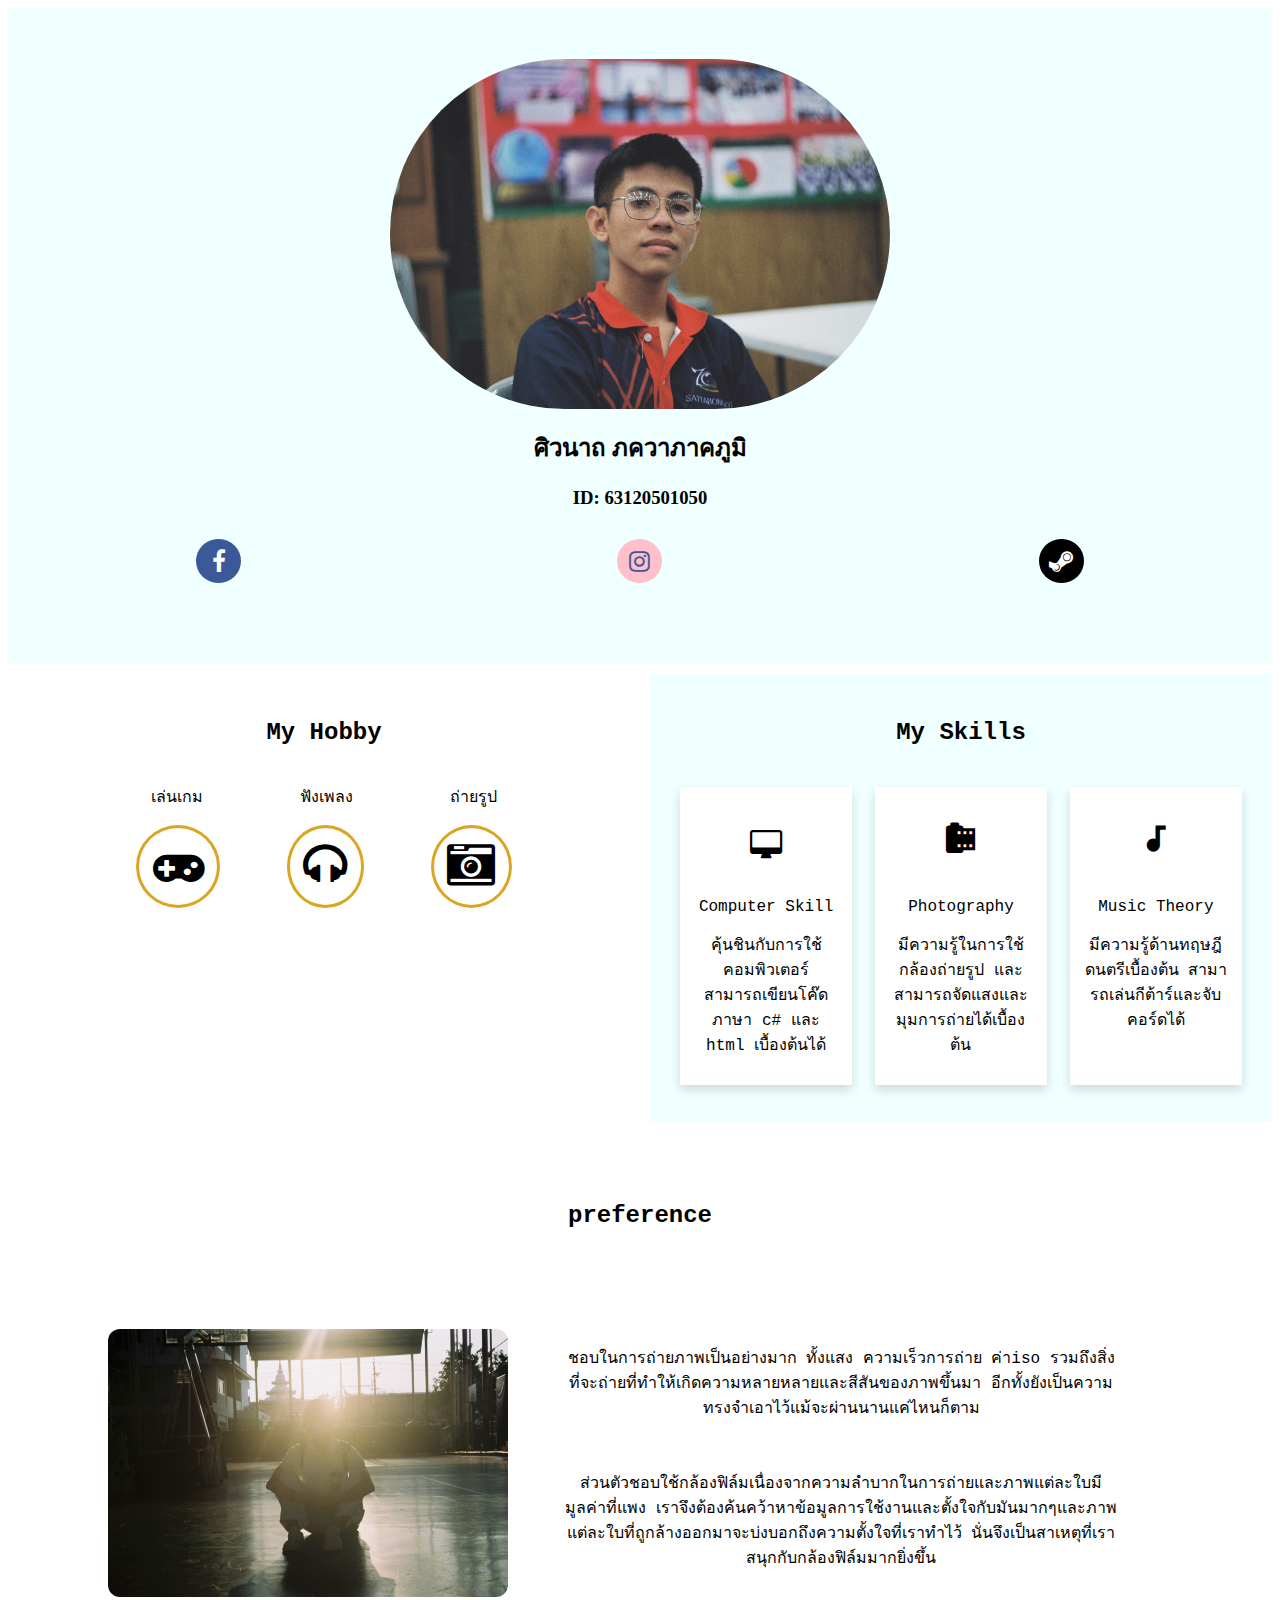
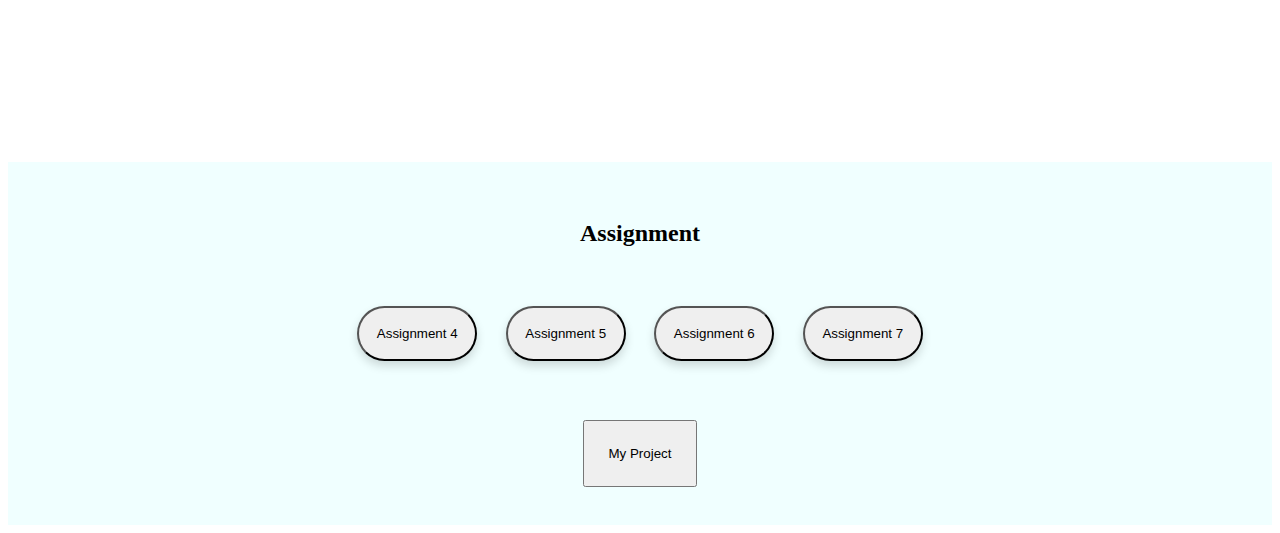
<file: index.html>
<!DOCTYPE html>
<html lang="en">
<head>
    <meta charset="UTF-8">
    <meta http-equiv="X-UA-Compatible" content="IE=edge">
    <meta name="viewport" content="width=device-width, initial-scale=1.0"> 
    <link rel='stylesheet' type='text/css' media='screen' href='main.css'>
    <link rel="stylesheet" href="https://cdnjs.cloudflare.com/ajax/libs/font-awesome/4.7.0/css/font-awesome.min.css">
    <!-- ref: https://www.w3schools.com/icons/fontawesome_icons_webapp.asp -->
    <link href="https://fonts.googleapis.com/icon?family=Material+Icons" rel="stylesheet">
    <!-- ref: https://www.w3schools.com/icons/google_icons_image.asp -->
    <script src='main.js'></script>
    <title>Document</title>
</head>

<!-- ref: https://www.youtube.com/watch?v=gUxIzo3gj-g -->
<body> 
    <div class="grid-container">

        <section class="home" id="home">
            <div>
                <div class="image">
                    <img src="pic/000021.JPG"/> 
                </div>      
            </div>
            
            <div class ="name">
                <h2>ศิวนาถ ภควาภาคภูมิ</h2>
                <h3>ID: 63120501050</h3>
            </div>
            
            <div class="icon">
                 <i id="fb" class="fa fa-facebook"></i>
                 <i id="ig" class="fa fa-instagram"></i> 
                 <i id="steam" class="fa fa-steam"></i> 
            </div>
        </section>  
    
        <section class="hobby" id="hobby">
            <article><h2>My Hobby</h2></article>
            <div class ="info">
                <p>เล่นเกม</p>         
                <p>ฟังเพลง</p>           
                <p>ถ่ายรูป</p>  
            </div> 
    
            <div class="icon">
                <div><i class="fa fa-gamepad"></i></div>
                <div><i class="fa fa-headphones"></i></div>
                <div><i class="fa fa-camera-retro"></i></div>
            </div>
        </section>
    
        <section class="Skill" id="Skill">
            <article><h2>My Skills</h2></article>
            <div class = "myskill">
    
                <div class="box">
                    <div class="icon">
                        <i class="fa fa-desktop"></i>
                    </div>
                    <div class="topic">Computer Skill</div>
                    <p>คุ้นชินกับการใช้คอมพิวเตอร์ สามารถเขียนโค๊ดภาษา c# และ html เบื้องต้นได้</p>
                </div>
    
                <div class="box">
                    <div class="icon">
                        <i class="material-icons">camera_roll</i>
                    </div>
                    <div class="topic">Photography</div>
                    <p>มีความรู้ในการใช้กล้องถ่ายรูป และสามารถจัดแสงและมุมการถ่ายได้เบื้องต้น</p>
                </div>
    
                <div class="box">
                    <div class="icon">
                        <i class="material-icons">audiotrack</i>
                    </div>
                    <div class="topic">Music Theory</div>
                    <p>มีความรู้ด้านทฤษฎีดนตรีเบื้องต้น สามารถเล่นกีต้าร์และจับคอร์ดได้</p>
                </div>
            </div>
        </section>
    
        <section class="preference" id="preference">
            <article><h2>preference</h2></article>
            <div class="title">
    
                <div class="image">
                    <img src="pic/000071.JPG"/> 
                </div>
    
                <div class="detail">
                    <p>ชอบในการถ่ายภาพเป็นอย่างมาก ทั้งแสง ความเร็วการถ่าย ค่าiso รวมถึงสิ่งที่จะถ่ายที่ทําให้เกิดความหลายหลายและสีสันของภาพขึ้นมา อีกทั้งยังเป็นความทรงจําเอาไว้แม้จะผ่านนานแค่ไหนก็ตาม</p>
                    <br>
                    <p>ส่วนตัวชอบใช้กล้องฟิล์มเนื่องจากความลําบากในการถ่ายและภาพแต่ละใบมีมูลค่าที่แพง เราจึงต้องค้นคว้าหาข้อมูลการใช้งานและตั้งใจกับมันมากๆและภาพแต่ละใบที่ถูกล้างออกมาจะบ่งบอกถึงความตั้งใจที่เราทําไว้ นั่นจึงเป็นสาเหตุที่เราสนุกกับกล้องฟิล์มมากยิ่งขึ้น</p>
                </div>  
            </div>
        </section>
    
        <section class="assignment" id="assignment">
            <article><h2>Assignment</h2></article>
            <div class="link">
                <button id="a4"> Assignment 4</button>
                <button id="a5"> Assignment 5</button>
                <button id="a6"> Assignment 6</button>
                <button id="a7"> Assignment 7</button>
            </div>
            <div class="project">
                <button id="pj">My Project</button>
            </div>
        </section>
    </div>

</body>
</html>
</file>
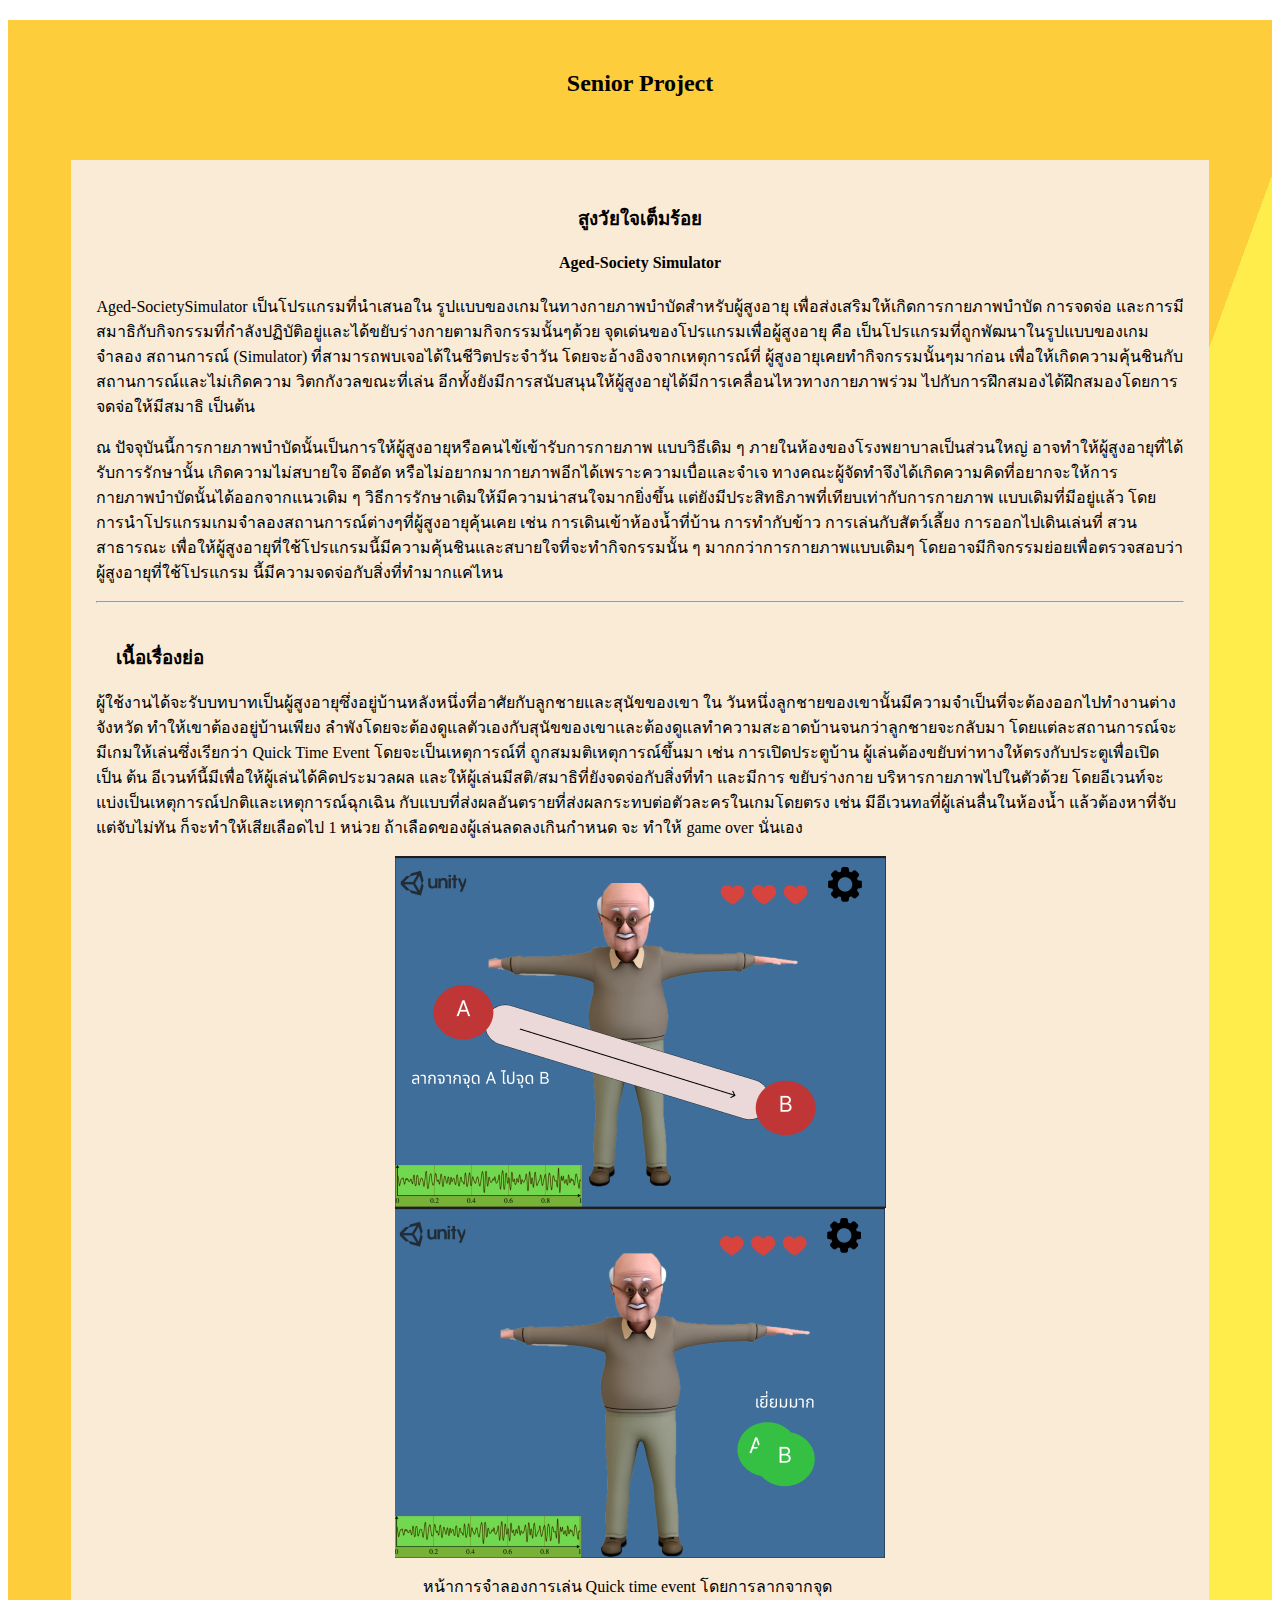
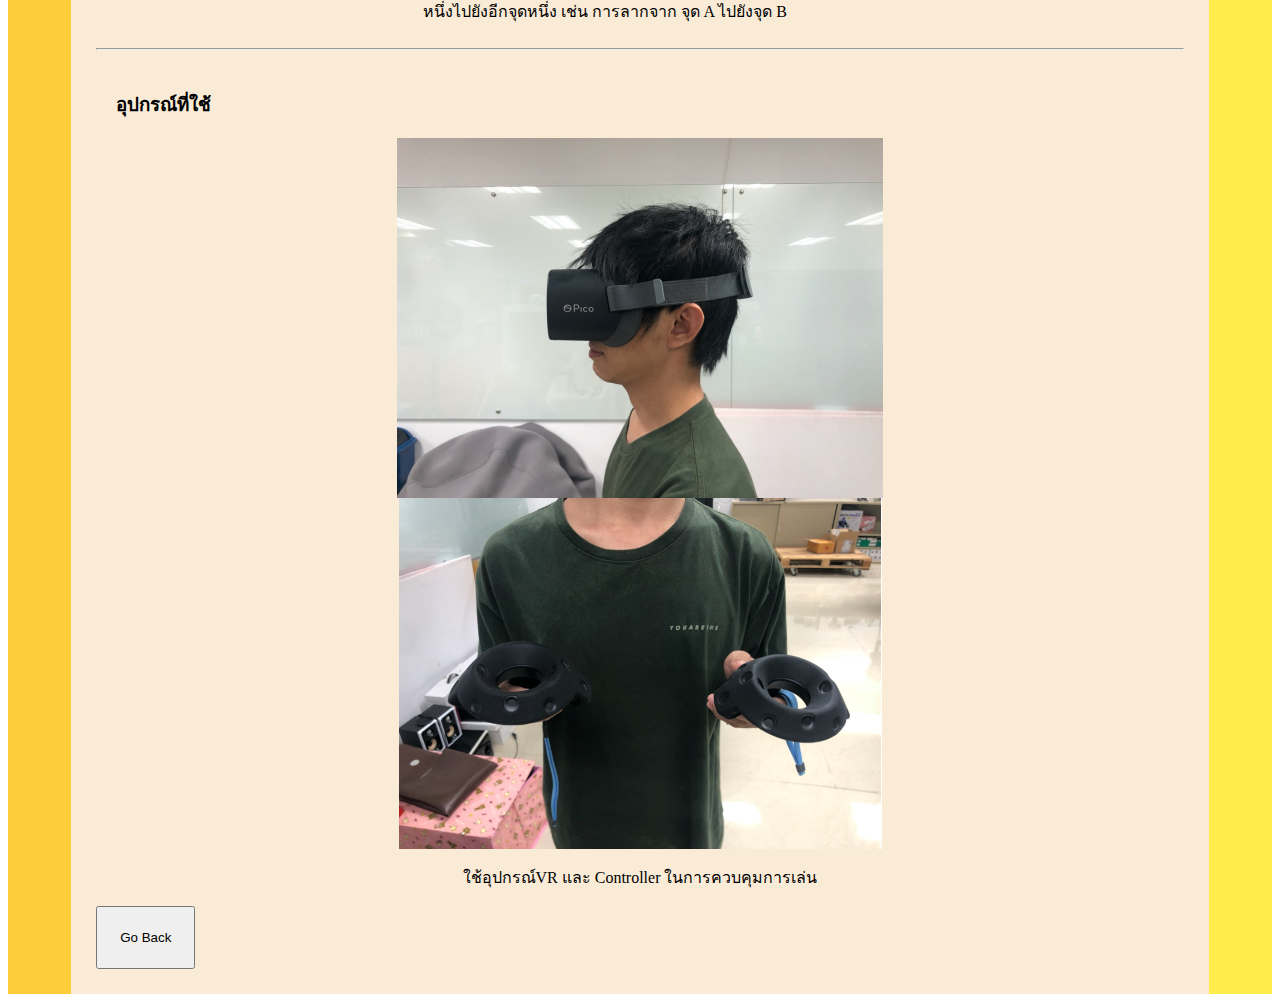
<file: project.html>
<!DOCTYPE html>
<html lang="en">
<head>
    <meta charset="UTF-8">
    <meta http-equiv="X-UA-Compatible" content="IE=edge">
    <meta name="viewport" content="width=device-width, initial-scale=1.0">
    <link rel='stylesheet' type='text/css' media='screen' href='main.css'>
    <script src='project.js'></script>
    <title>Document</title>
</head>
<body>
    <div class="eiei">
        <article><h2>Senior Project</h2></article> 
    <section class="title_02">
        <div class="head">
            <h3>สูงวัยใจเต็มร้อย</h3>
            <h4>Aged-Society Simulator</h4>
        </div>
        <div class="detail">
            <p>                 Aged-SocietySimulator เป็นโปรแกรมที่นำเสนอใน
                รูปแบบของเกมในทางกายภาพบำบัดสำหรับผู้สูงอายุ เพื่อส่งเสริมให้เกิดการกายภาพบำบัด การจดจ่อ
                และการมีสมาธิกับกิจกรรมที่กำลังปฏิบัติอยู่และได้ขยับร่างกายตามกิจกรรมนั้นๆด้วย
                จุดเด่นของโปรเเกรมเพื่อผู้สูงอายุ คือ เป็นโปรแกรมที่ถูกพัฒนาในรูปแบบของเกมจำลอง
                สถานการณ์ (Simulator) ที่สามารถพบเจอได้ในชีวิตประจำวัน โดยจะอ้างอิงจากเหตุการณ์ที่
                ผู้สูงอายุเคยทำกิจกรรมนั้นๆมาก่อน เพื่อให้เกิดความคุ้นชินกับสถานการณ์และไม่เกิดความ
                วิตกกังวลขณะที่เล่น อีกทั้งยังมีการสนับสนุนให้ผู้สูงอายุได้มีการเคลื่อนไหวทางกายภาพร่วม
                ไปกับการฝึกสมองได้ฝึกสมองโดยการจดจ่อให้มีสมาธิ เป็นต้น
            </p>
            <p>
                ณ ปัจจุบันนี้การกายภาพบำบัดนั้นเป็นการให้ผู้สูงอายุหรือคนไข้เข้ารับการกายภาพ
                แบบวิธีเดิม ๆ ภายในห้องของโรงพยาบาลเป็นส่วนใหญ่ อาจทำให้ผู้สูงอายุที่ได้รับการรักษานั้น
                เกิดความไม่สบายใจ อึดอัด หรือไม่อยากมากายภาพอีกได้เพราะความเบื่อและจำเจ
                ทางคณะผู้จัดทำจึงได้เกิดความคิดที่อยากจะให้การกายภาพบำบัดนั้นได้ออกจากแนวเดิม ๆ
                วิธีการรักษาเดิมให้มีความน่าสนใจมากยิ่งขึ้น แต่ยังมีประสิทธิภาพที่เทียบเท่ากับการกายภาพ
                แบบเดิมที่มีอยู่แล้ว โดยการนำโปรแกรมเกมจำลองสถานการณ์ต่างๆที่ผู้สูงอายุคุ้นเคย เช่น
                การเดินเข้าห้องน้ำที่บ้าน การทำกับข้าว การเล่นกับสัตว์เลี้ยง การออกไปเดินเล่นที่
                สวนสาธารณะ เพื่อให้ผู้สูงอายุที่ใช้โปรแกรมนี้มีความคุ้นชินและสบายใจที่จะทำกิจกรรมนั้น ๆ
                มากกว่าการกายภาพแบบเดิมๆ โดยอาจมีกิจกรรมย่อยเพื่อตรวจสอบว่าผู้สูงอายุที่ใช้โปรแกรม
                นี้มีความจดจ่อกับสิ่งที่ทำมากแค่ไหน
            </p>  
            <hr>  
        </div>

        <div class="story">
            <h3>เนื้อเรื่องย่อ</h3>   
            <p>ผู้ใช้งานได้จะรับบทบาทเป็นผู้สูงอายุซึ่งอยู่บ้านหลังหนึ่งที่อาศัยกับลูกชายและสุนัขของเขา ใน
                วันหนึ่งลูกชายของเขานั้นมีความจำเป็นที่จะต้องออกไปทำงานต่างจังหวัด ทำให้เขาต้องอยู่บ้านเพียง
                ลำพังโดยจะต้องดูแลตัวเองกับสุนัขของเขาและต้องดูแลทำความสะอาดบ้านจนกว่าลูกชายจะกลับมา
                โดยแต่ละสถานการณ์จะมีเกมให้เล่นซึ่งเรียกว่า Quick Time Event โดยจะเป็นเหตุการณ์ที่
                ถูกสมมติเหตุการณ์ขึ้นมา เช่น การเปิดประตูบ้าน ผู้เล่นต้องขยับท่าทางให้ตรงกับประตูเพื่อเปิด เป็น
                ต้น อีเวนท์นี้มีเพื่อให้ผู้เล่นได้คิดประมวลผล และให้ผู้เล่นมีสติ/สมาธิที่ยังจดจ่อกับสิ่งที่ทำ และมีการ
                ขยับร่างกาย บริหารกายภาพไปในตัวด้วย โดยอีเวนท์จะแบ่งเป็นเหตุการณ์ปกติและเหตุการณ์ฉุกเฉิน
                กับแบบที่ส่งผลอันตรายที่ส่งผลกระทบต่อตัวละครในเกมโดยตรง เช่น มีอีเวนทaที่ผู้เล่นลื่นในห้องน้ำ
                แล้วต้องหาที่จับ แต่จับไม่ทัน ก็จะทำให้เสียเลือดไป 1 หน่วย ถ้าเลือดของผู้เล่นลดลงเกินกำหนด จะ
                ทำให้ game over นั่นเอง</p>
        </div>

        <div class="image_pj">
            <img src="pic/pj01.png"/>
            <img src="pic/pj02.png"/>
            <div class="dis">
                <p>หน้าการจำลองการเล่น Quick time event โดยการลากจากจุดหนึ่งไปยังอีกจุดหนึ่ง เช่น การลากจาก
                    จุด A ไปยังจุด B</p>
            </div>
            <hr>
        </div>
        <div class="setting">
            <h3>อุปกรณ์ที่ใช้ </h3> 
            <div class="image_st">
                <img src="pic/pj03.png"/>
                <img src="pic/pj04.png"/>
            </div>
            <div class="dis">
                <p>ใช้อุปกรณ์VR และ Controller ในการควบคุมการเล่น</p>
            </div>
        </div>
        <div class="back_project">
            <button id="b_pj">Go Back</button>
        </div>

    </section>
    </div>
</body>
</html>
</file>
<file: main.css>
article{
    text-align: center;
    margin-bottom: 5%;
}

.home {
    background-color: azure;
    padding-block: 4%;
}

.home .image img{
    display: block;
    margin: auto;
    width: 500px;
    height: 350px;
    border-radius: 200px;
}
.home .name{
    text-align: center;
}

.home .icon{
    display: flex;
    flex-wrap: nowrap;
    justify-content: space-around;
    align-items: center;
    font-size:150%;
    margin-block: 30px;
}
.fa-facebook {
    background: #3B5998;
    color: white;
    text-align: center;
    padding: 10px;
    width: 25px;
    border-radius: 200px;
}
.fa-instagram {
    background: pink;
    color: #3B5998;
    text-align: center;
    padding: 10px;
    width: 25px;
    border-radius: 200px;
  }
  
.fa-steam{
    background: black;
    color: white;
    text-align: center;
    padding: 10px;
    width: 25px;
    border-radius: 200px;
}
.hobby{
    background-color: white;
    font-family: 'Courier New', Courier, monospace;  
    padding: 15%;
    padding-block: 4%;
}

.hobby .info{
    display: flex;
    flex-wrap: wrap;
    align-items: center;
    justify-content: space-around;
}
.hobby .icon{
    display: flex;
    flex-wrap: wrap;
    justify-content: space-around;
    align-items: center;
    font-size:300%;
}
.hobby .icon > div{
    width: auto;
    height: 50px;
    padding: 3%;
    border: 3px solid goldenrod;
    border-radius: 100% ;
}

.Skill{
    background-color: azure;
    font-family: 'Courier New', Courier, monospace;  
    padding: 3%;
    padding-block: 4%;
}
.Skill .myskill{
    display: flex;
    flex-wrap: nowrap;
    justify-content: space-between;
}
.Skill .myskill .box{
    width: 100%;
    margin: 2%;
    box-shadow: 0 5px 10px rgba(0, 0, 0, 0.15);
    padding: 2%;
    text-align: center;
    background-color: white;
}
.Skill .icon{
    font-size: 30px;
    color: black;
    text-align: center;
    line-height: 100px;
    margin: auto;
}
.Skill .material-icons{
    font-size: 35px;
}

.preference .image img{
    width: 400px;
    object-fit: cover;
    border-radius: 12px;
    align-items: center;

}

.preference{
    background-color: white;
    font-family: 'Courier New', Courier, monospace;   
    padding-block: 4%;
    text-align: center;
}
.preference .title{
    display: flex;
    flex-wrap: wrap;
    justify-content: space-between;
    width: 80%;
    margin: 100px;
    

}
.preference .detail{
    width: 55%;
    text-align: center;
    margin-left: 55px;
}


.assignment{
    display: block;
    background-color: azure;
    padding: 3%;

}
.assignment .link{
    display: flex;
    flex-wrap: wrap;
    justify-content: space-around;
    align-items: center;
    margin: 0 25% 5%;
}
.assignment .link button{
    padding: 3%;
    box-shadow: 0 5px 10px rgba(0, 0, 0, 0.15);
    border-radius: 100px ;
}
.assignment .project{
    text-align: center;
}
.assignment .project button{
    padding: 2%;

}
    /* //////////////////////////////////////////////////////// */
/* project     */
.title_02{
    display: block;
    margin: 0 5% ;
    background-color: antiquewhite;
    padding: 2%;
}
.title_02 .head{
    text-align: center;
}
.title_02 .story h3{
    margin-left: 20px;
    margin-top: 40px;
}
.title_02 .image_pj img{
    display: block;
    margin: auto;
}
.title_02 .image_pj .dis{
    display: flex;
    margin: 0 30%;
}
.title_02 .setting h3{
    margin-left: 20px;
    margin-top: 40px;
}
.title_02 .setting img{
    display: block;
    margin: auto;
}
.title_02 .setting .dis{
    text-align: center; 
}
.eiei{
    background: -webkit-linear-gradient(110deg, #fdcd3b 60%, #ffed4b 60%);
    background: -o-linear-gradient(110deg, #fdcd3b 60%, #ffed4b 60%);
    background: -moz-linear-gradient(110deg, #fdcd3b 60%, #ffed4b 60%);
    background: linear-gradient(110deg, #fdcd3b 60%, #ffed4b 60%);
    /* ref: https://blog.prototypr.io/css-only-multi-color-backgrounds-4d96a5569a20 */
}
.eiei article h2{
    padding-top: 50px;
}
#b_pj{
    padding: 2%;
}

@media only screen and (max-width: 1300px) {
    .grid-container {
		display: grid;
		grid-template-columns: 50% auto;
		grid-gap: 10px;
	}
    #home{
        grid-column: 1/span 2;
    }
    #hobby{
        grid-column: 1/span 1;
    }
    #Skill{
        grid-column: 2/span 1;
    }
    #preference{
        grid-column: 1/span 2;
    }
    #assignment{
        grid-column: 1/span 2;
    }
}
@media only screen and (max-width: 800px) {
	.grid-container {
		display: grid;
		grid-template-columns: auto;
		grid-gap: 10px;
	}
    #home{
        grid-column: 1/span 1;
    }
    #hobby{
        grid-column: 1/span 1;
    }
    #Skill{
        grid-column: 1/span 1;
    }
    #preference{
        grid-column: 1/span 1;
    }
    #assignment{
        grid-column: 1/span 1;
    }
}
</file>
